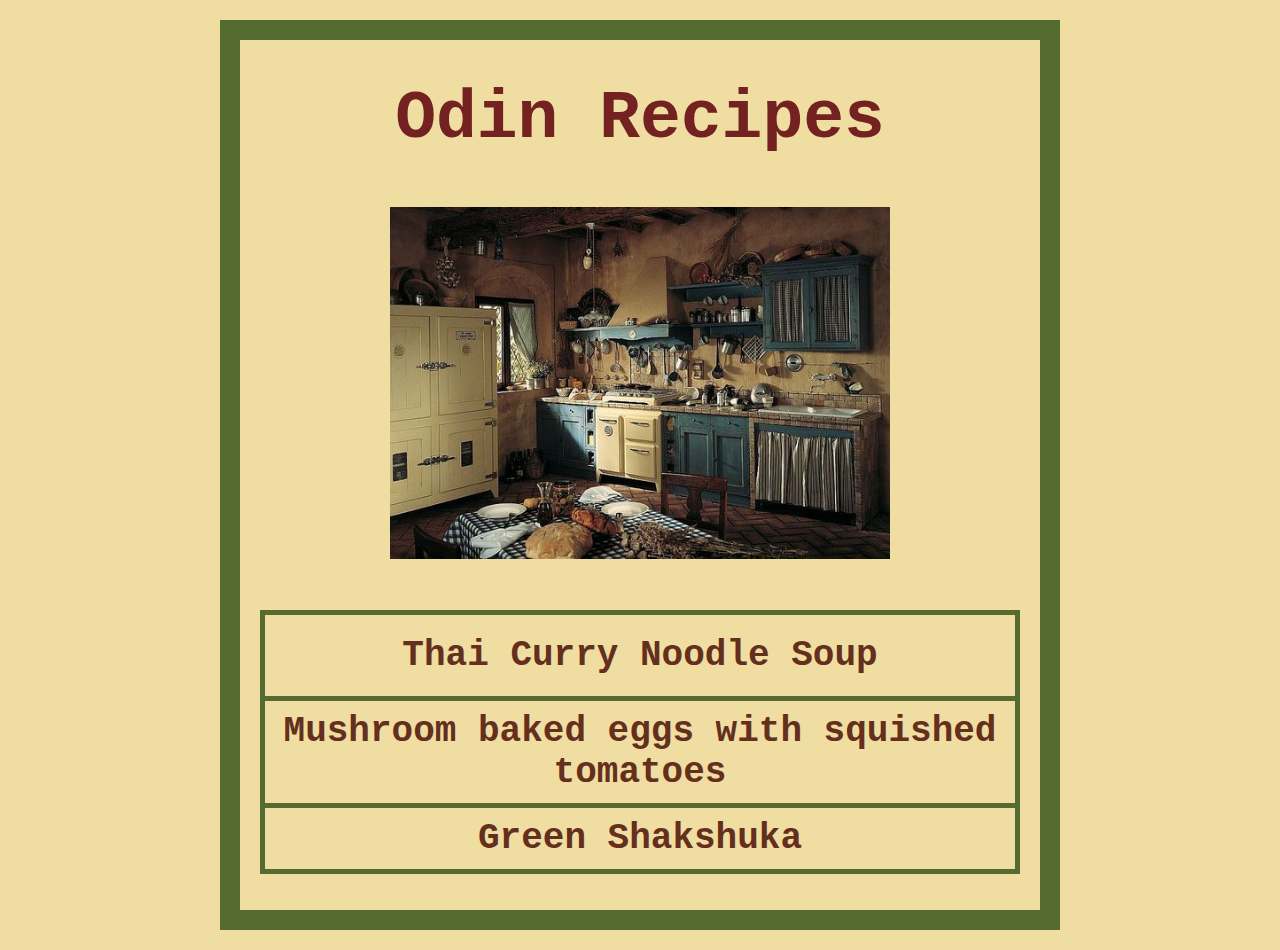
<file: index.html>
<!DOCTYPE html>
<html lang="en">
	<head>
		<meta charset="UTF-8">
		<meta name="viewport" content="width=device-width, initial-scale=1.0">
		<title>Odin Recipes</title>
		<link rel="stylesheet" href="./styles.css">
	</head>
	<body>
	<div class="card-layout">
		<h1 class="page-title">Odin Recipes</h1>
		<div class="title-picture">
			<img class="featured" class="homepage-picture" src="./img/cottage-kitchen.jpg" alt="An ideal vintage cottage kitchen with old furniture and cooking utensils hung in the wall.>
			<!--" width="564" height="397"-->
		</div>
		<div class="link-list">
			<ul class="recipe-list">
				<div class="page-link soup">
					<li class="page-link ">
						<a href="./recipes/thai-curry-noodle-soup.html" target="_self" rel="noopener, noreferrer">Thai Curry Noodle Soup</a></li></div>
				<div class="page-link mushroom">
					<li>
						<a href="./recipes/mushroom-bake-eggs-with-squished-tomatoes.html" target="_self" rel="noopener, noreferrer">Mushroom baked eggs with squished tomatoes</a></li></div>
				<div class="page-link shakshuka">
					<li>
						<a href="./recipes/green-shakshuka.html" target="_self" rel="noopener, noreferrer">Green Shakshuka</a></li></div>
			</ul>
		</div>
	</div>
	</body>
</html>
</file>
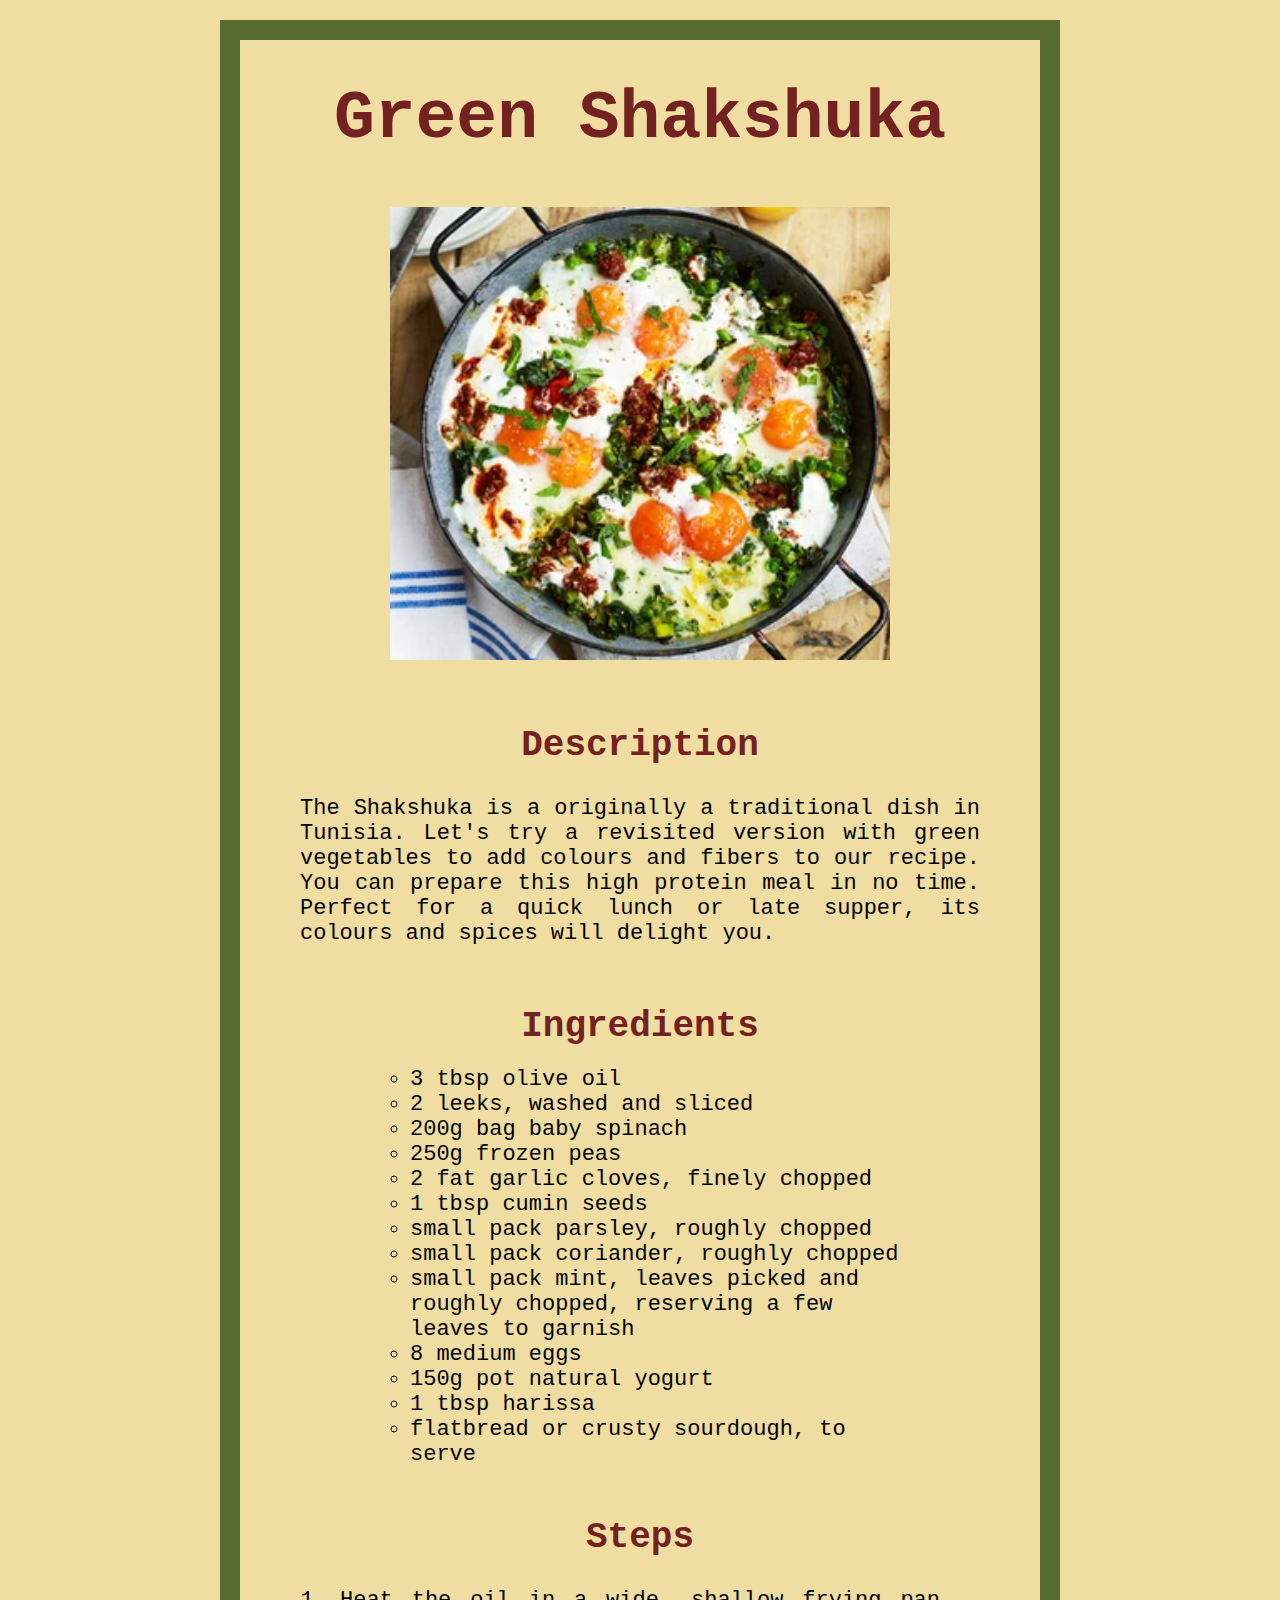
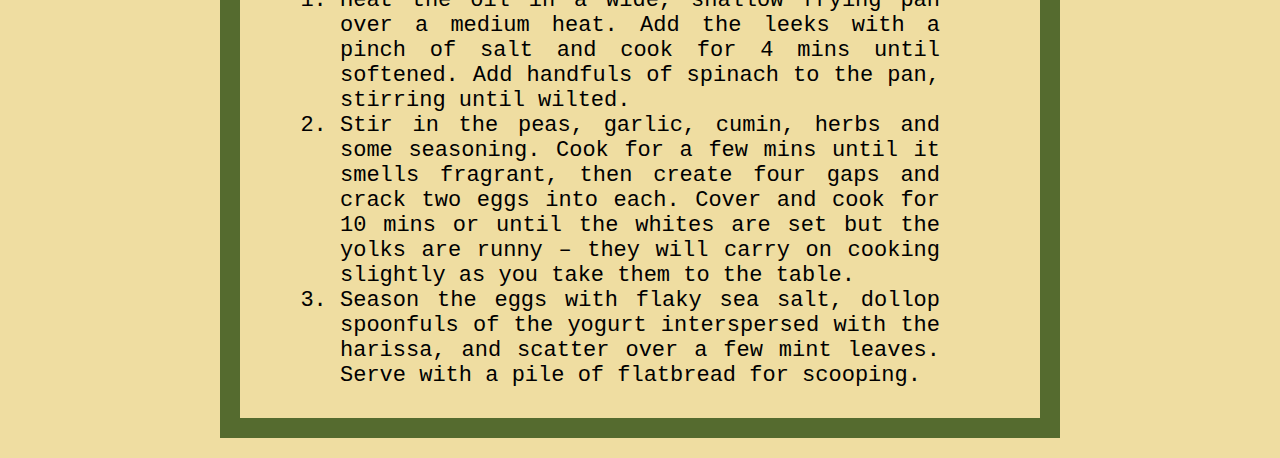
<file: recipes/green-shakshuka.html>
<!DOCTYPE html>
<html lang="en">
        <head>
                <meta charset="utf-8">
                <meta name="viewport" content="width=device-width, initial-scale=1.0">
                <title>Green Shakshuka</title>
                <link rel="stylesheet" href="../styles.css">
        </head>
        <body>
                <div class="card-layout">
                        <h1 class="page-title">Green Shakshuka</h1>
                        <div class="title-picture">
                        <img class="featured" src="../img/green-shakshuka-d702c5c.webp" alt="A saucepan seen from above containing a succulent and colourful shakshuka with eggs, tomatoes and green vegetables." width="300" height="272">
                        </div>
                        <div class="subsection">
                                <h2 class="subtitle">Description</h2>       
                                <p class="description">The Shakshuka is a originally a traditional dish in Tunisia. Let's try a revisited version with green vegetables to add colours and fibers to our recipe. You can prepare this high protein meal in no time. Perfect for a quick lunch or late supper, its colours and spices will delight you.</p>
                        </div>
                        <div class="subsection">
                                <h2 class="subtitle">Ingredients</h2>
                                <ul class="ingredients">
                                        <li>3 tbsp olive oil</li>
                                        <li>2 leeks, washed and sliced</li>
                                        <li>200g bag baby spinach</li>
                                        <li>250g frozen peas</li>
                                        <li>2 fat garlic cloves, finely chopped</li>
                                        <li>1 tbsp cumin seeds</li>
                                        <li>small pack parsley, roughly chopped</li>
                                        <li>small pack coriander, roughly chopped</li>
                                        <li>small pack mint, leaves picked and roughly chopped, reserving a few leaves to garnish</li>
                                        <li>8 medium eggs</li>
                                        <li>150g pot natural yogurt</li>
                                        <li>1 tbsp harissa</li>
                                        <li>flatbread or crusty sourdough, to serve</li>
                                </ul>
                        </div>
                        <div class="subsection">
                                <h2 class="subtitle">Steps</h2>
                                <ol class="steps">
                                        <li>Heat the oil in a wide, shallow frying pan over a medium heat. Add the leeks with a pinch of salt and cook for 4 mins until softened. Add handfuls of spinach to the pan, stirring until wilted.</li>
                                        <li>Stir in the peas, garlic, cumin, herbs and some seasoning. Cook for a few mins until it smells fragrant, then create four gaps and crack two eggs into each. Cover and cook for 10 mins or until the whites are set but the yolks are runny – they will carry on cooking slightly as you take them to the table.</li>
                                        <li>Season the eggs with flaky sea salt, dollop spoonfuls of the yogurt interspersed with the harissa, and scatter over a few mint leaves. Serve with a pile of flatbread for scooping.</li>
                                </ol>
                        </div>
                </div>
        </body>
        </html>
</file>
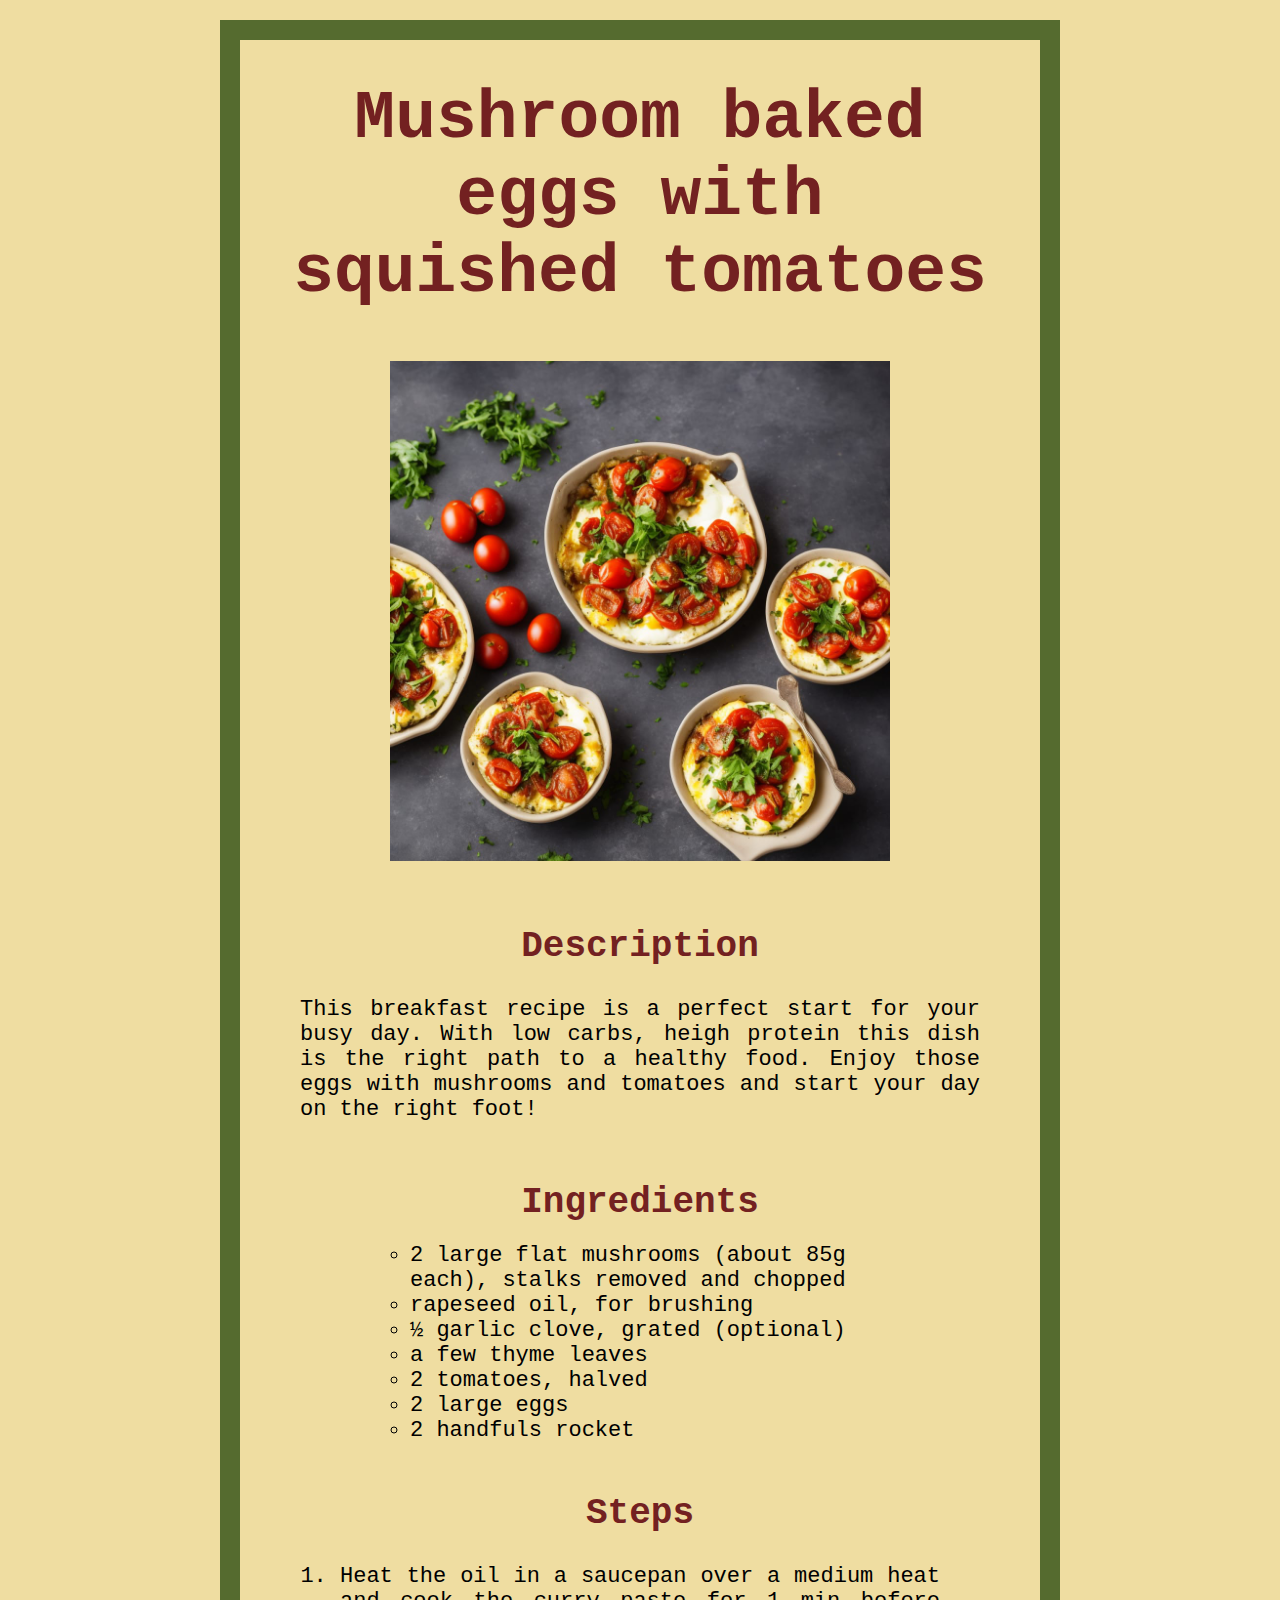
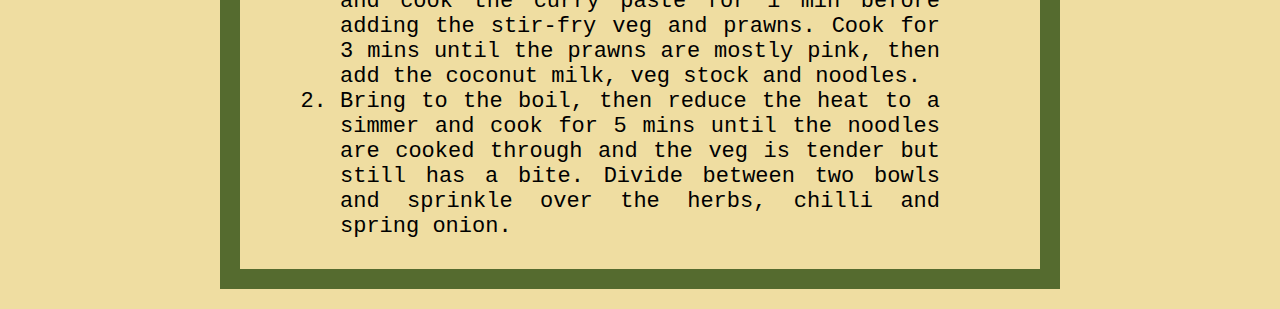
<file: recipes/mushroom-bake-eggs-with-squished-tomatoes.html>
<!DOCTYPE html>
<html lang="en">
        <head>
                <meta charset="utf-8">
                <meta name="viewport" content="width=device-width, initial-scale=1.0">
                <title>Mushroom baked eggs with squished tomatoes</title>
                <link rel="stylesheet" href="../styles.css">
                <body>
                        <div class="card-layout">
                                <h1 class="page-title">Mushroom baked eggs with squished tomatoes</h1>
                                <div class="title-picture">
                                        <img class="featured" src="../img/mushroom-baked-eggs-with-squished-tomatoes_b6dacdf334d23f47895888e2ce764ca0.jpeg" alt="Three little bowls and two large ones shot from above containing succulent mushroom baked eggs with squished tomatoes served on dark marble table" width="1024" height="1024">
                                </div>
                                <div class="subsection">
                                        <h2 class="subtitle">Description</h2>
                                        <p class="description">This breakfast recipe is a perfect start for your busy day. With low carbs, heigh protein this dish is the right path to a healthy food. Enjoy those eggs with mushrooms and tomatoes and start your day on the right foot!</p>
                                </div>
                                <div class="subsection">
                                        <h2 class="subtitle">Ingredients</h2>
                                         <ul class="ingredients">
                                                <li>2 large flat mushrooms (about 85g each), stalks removed and chopped</li>
                                                 <li>rapeseed oil, for brushing</li>
                                                <li>½ garlic clove, grated (optional)</li>
                                                <li>a few thyme leaves</li>
                                                <li>2 tomatoes, halved</li>
                                                <li>2 large eggs</li>
                                                <li>2 handfuls rocket</li>
                                        </ul>
                                </div>
                                <div class="subsection">
                                        <h2 class="subtitle">Steps</h2>
                                        <ol class="steps">
                                                <li>Heat the oil in a saucepan over a medium heat and cook the curry paste for 1 min before adding the stir-fry veg and prawns. Cook for 3 mins until the prawns are mostly pink, then add the coconut milk, veg stock and noodles.</li>
                                                <li>Bring to the boil, then reduce the heat to a simmer and cook for 5 mins until the noodles are cooked through and the veg is tender but still has a bite. Divide between two bowls and sprinkle over the herbs, chilli and spring onion.</li>
                                        </ol>
                                </div>
                        </div>
                </body>

</html>
</file>
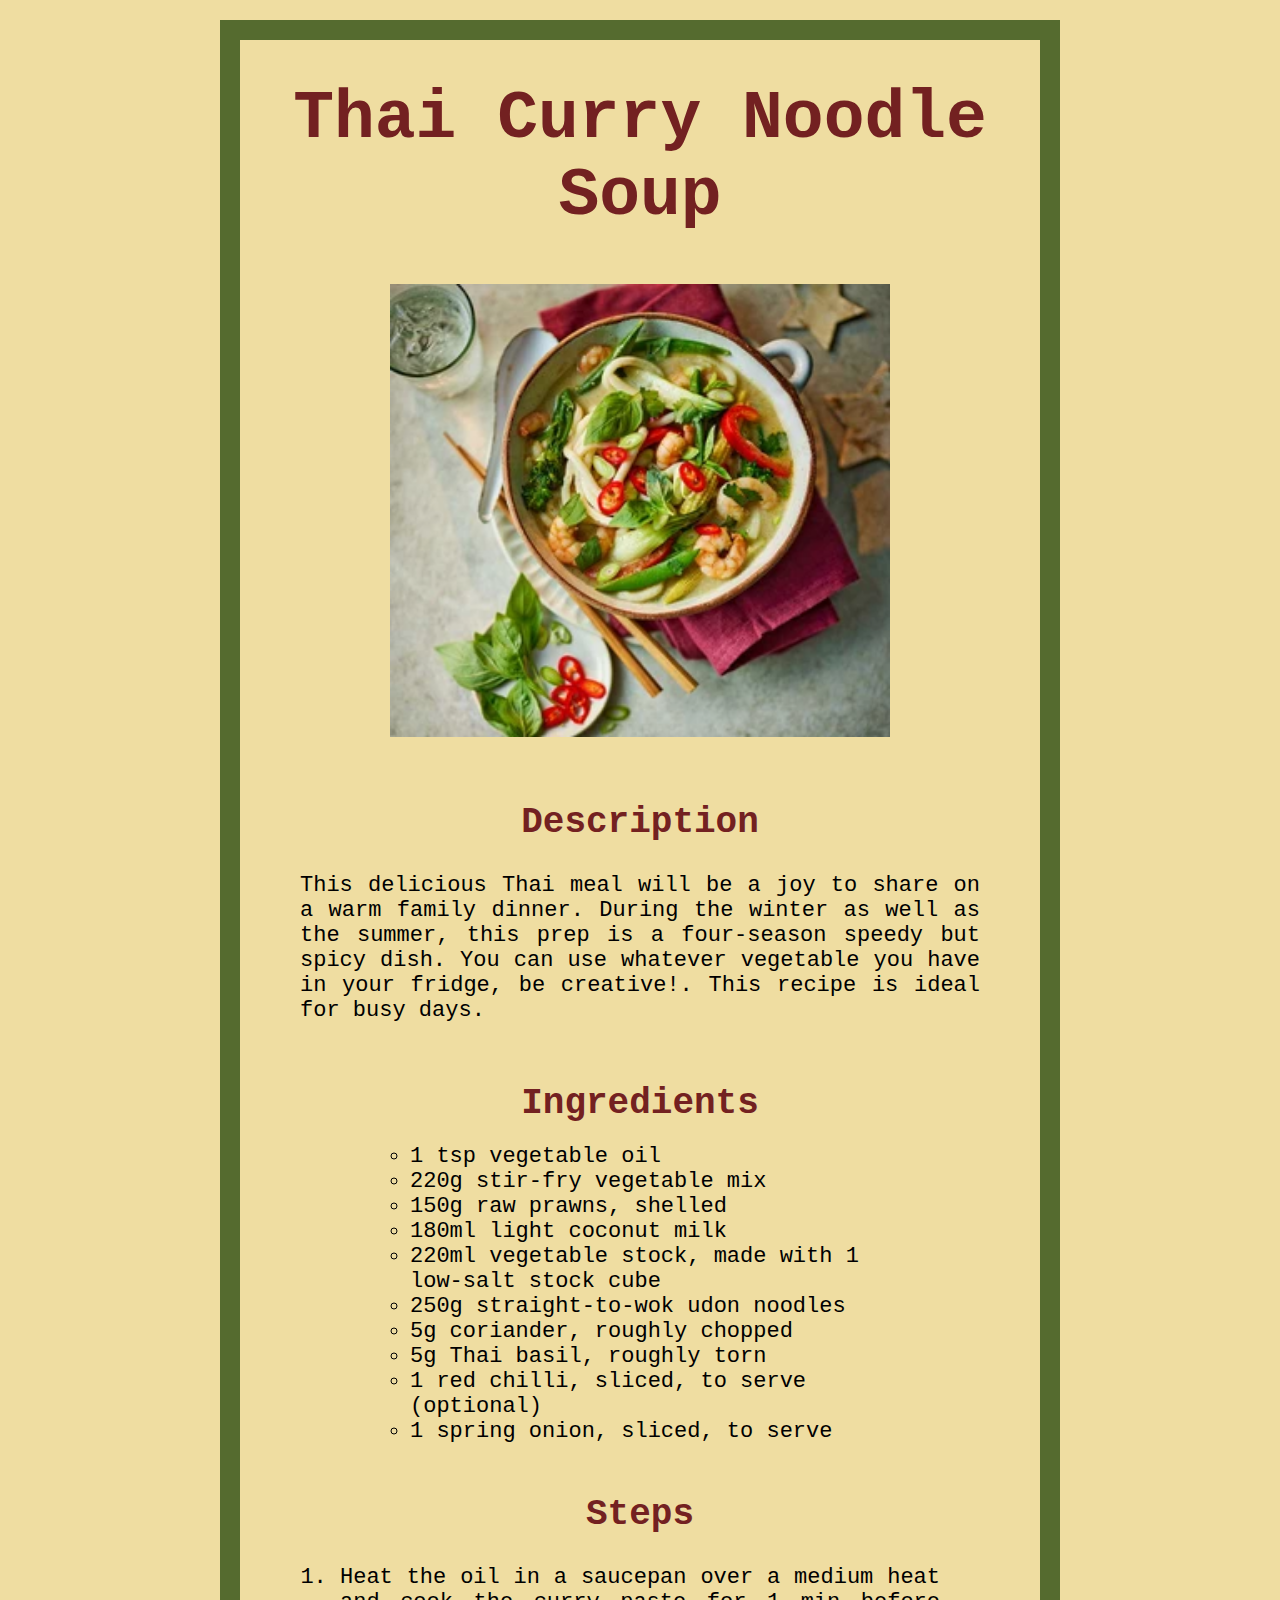
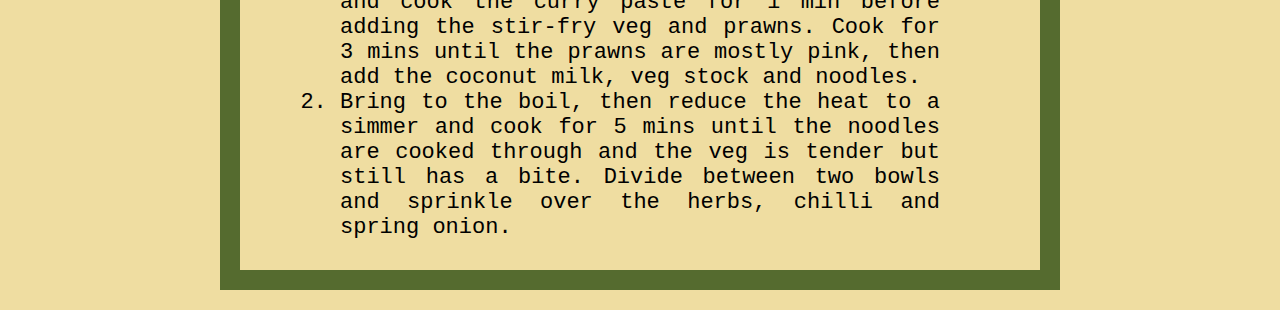
<file: recipes/thai-curry-noodle-soup.html>
<!DOCTYPE html>
<html lang="en">
	<head>
		<meta charset="utf-8">
		<meta name=viewport content="width=device-width, initial-scale=1.0">
		<title>Thai Curry Noodle Soup</title>
		<link rel="stylesheet" href="../styles.css"> 
	</head>
	<body>
		<div class="card-layout">
			<h1 class="page-title">Thai Curry Noodle Soup</h1>
			<div class="title-picture">
				<img class="featured" src="../img/Thai-curry-noodle-soup-72b3f36.webp" alt="A well-dressed table on which is placed succulent Thai curry noodle soup saucepan." width="300" height="272">
			</div>
			<div class="subsection">
				<h2 class="subtitle">Description</h2>
				<p class="description">This delicious Thai meal will be a joy to share on a warm family dinner. During the winter as well as the summer, this prep is a four-season speedy but spicy dish. You can use whatever vegetable you have in your fridge, be creative!. This recipe is ideal for busy days.</p>
			</div>
			<div class="subsection">
				<h2 class="subtitle">Ingredients</h2>
				<ul class="ingredients">
					<li>1 tsp vegetable oil</li>
					<li>220g stir-fry vegetable mix</li>
					<li>150g raw prawns, shelled</li>
					<li>180ml light coconut milk</li>
					<li>220ml vegetable stock, made with 1 low-salt stock cube</li>
					<li>250g straight-to-wok udon noodles</li>
					<li>5g coriander, roughly chopped</li>
					<li>5g Thai basil, roughly torn</li>
					<li>1 red chilli, sliced, to serve (optional)</li>
					<li>1 spring onion, sliced, to serve</li>
				</ul>
			</div>
			<div class="subsection">
				<h2 class="subtitle">Steps</h2>
				<ol class="steps">
					<li>Heat the oil in a saucepan over a medium heat and cook the curry paste for 1 min before adding the stir-fry veg and prawns. Cook for 3 mins until the prawns are mostly pink, then add the coconut milk, veg stock and noodles.</li>
					<li>Bring to the boil, then reduce the heat to a simmer and cook for 5 mins until the noodles are cooked through and the veg is tender but still has a bite. Divide between two bowls and sprinkle over the herbs, chilli and spring onion.</li>
				</ol>
			</div>
		</div>
	</body>
</html>
</file>
<file: styles.css>
html {
        font-family: 'Courier New', Verdana, monospace;
        box-sizing: border-box;
}

/*
* {
        outline: 2px dotted green;
}
*/

body {
        background-color: #efdda1;
        text-align: center;
}

.card-layout {
        width: 800px;
        height:fit-content;
        margin: 40px auto;
        border: 20px solid #556b2f;
}

.page-title {
        font-size: 68px;
        font-weight: 800;
        padding: 20px;
        margin: 20px;
}

.page-title, .subtitle {
        color: rgb(115, 33, 33);
}

.subtitle {
        font-size: 36px;
        font-weight:600;
        margin: 10px;
}

.title-picture, .card-layout {
        margin: 20px auto;
}

.title-picture {
        width: auto;
        height: auto;
        display: block;
        padding: 10px;
}

.featured {
        width: 500px;
        height: auto;
}

.link-list {
        margin: 20px 20px;
        border-left: 5px solid #556b2f;
        border-right: 5px solid #556b2f;
}

.page-link {
       padding: 10px;
}

.soup {
        border-top: 5px solid #556b2f;
}

.mushroom {
        border-top: 5px solid #556b2f;
        border-bottom: 5px solid #556b2f;
}

.shakshuka{
        border-bottom: 5px solid #556b2f;
}


.recipe-list {
        list-style-type: none;
        font-size: 36px;
        font-weight: 600;
        padding: 0 0;
}

a {
        text-decoration: none;
        color:rgb(100, 47, 29)
}

a:hover {
        color:rgb(52, 7, 71);
}

.subsection, .subtitle {
        padding: 10px;
}

.description, .ingredients, .steps {
        font-size: 22px;
        font-weight: 500;
        text-align: justify;
        margin: 10px;
}

.description {
        padding: 10px 40px;
}

.ingredients {
        list-style-type:circle;
        margin: 10px 120px;  
        text-align: left;
}

.steps {
        padding: 10px 80px;
}
</file>
